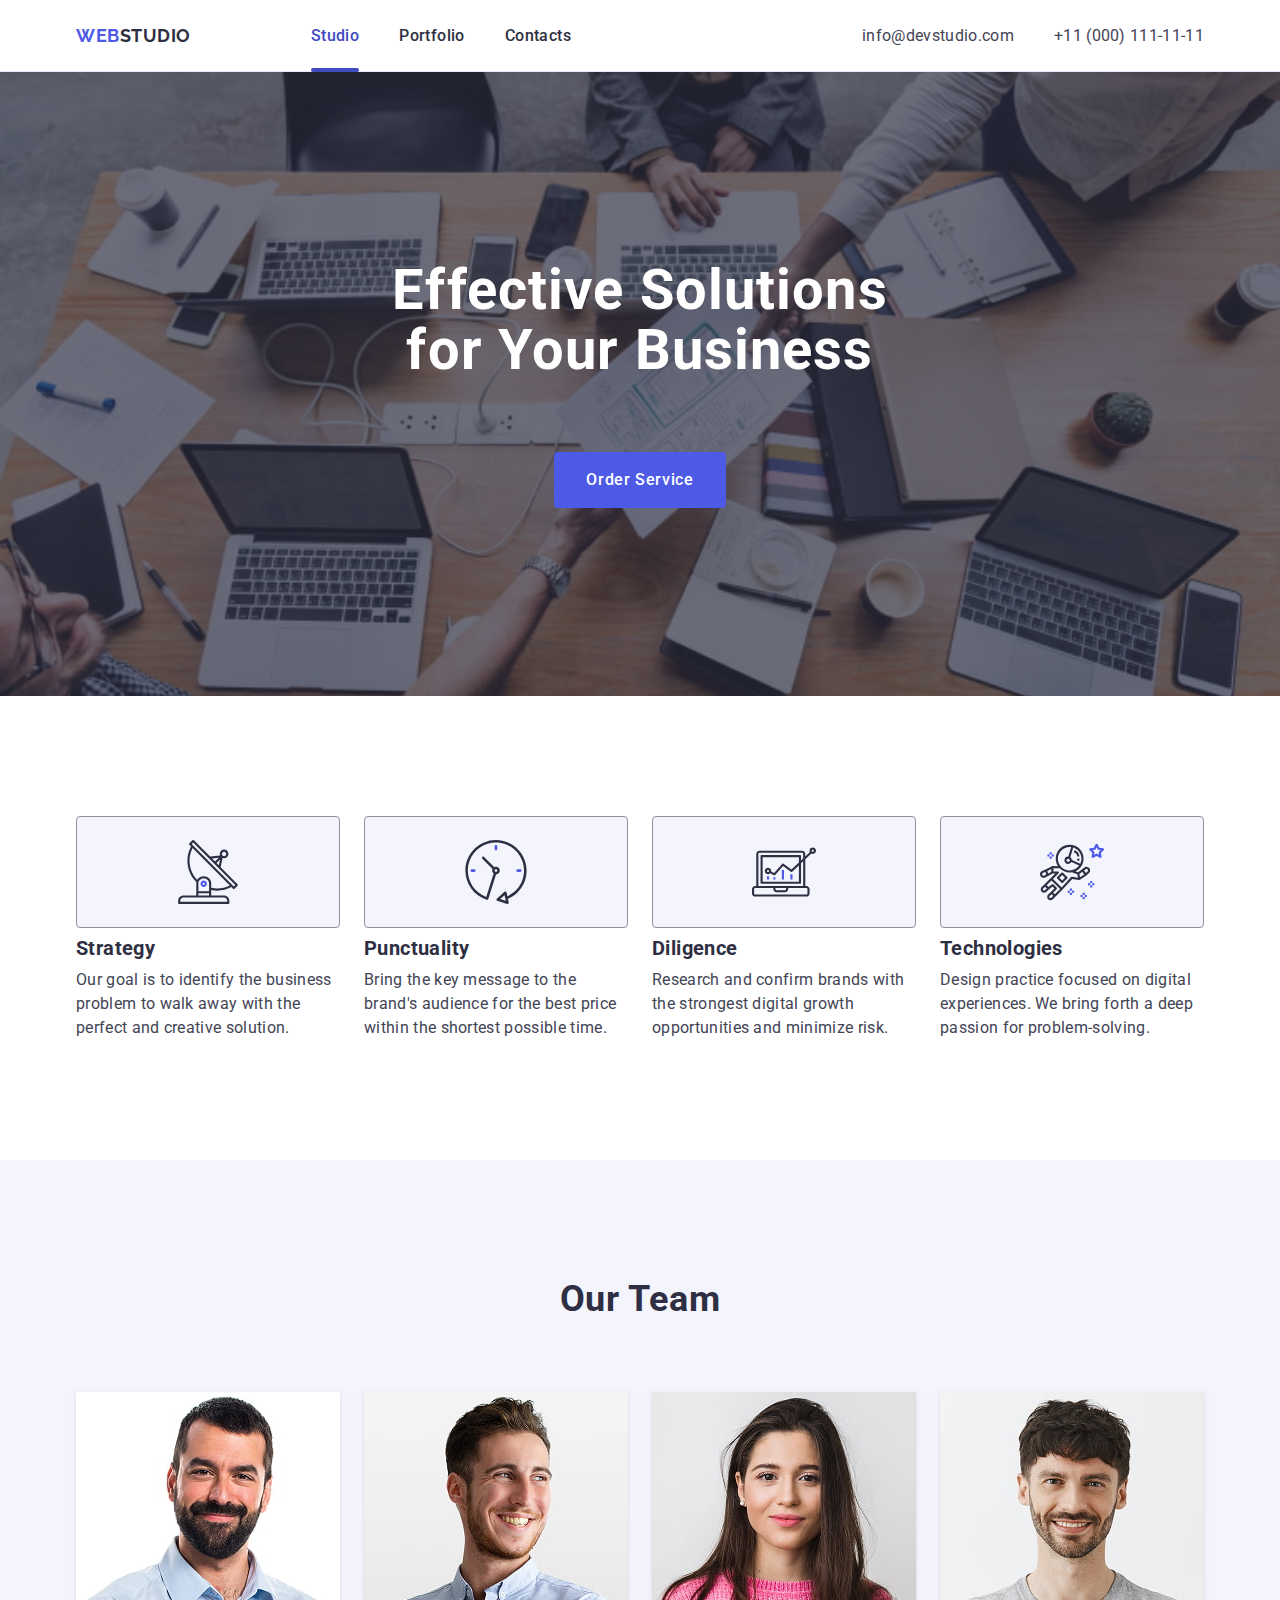
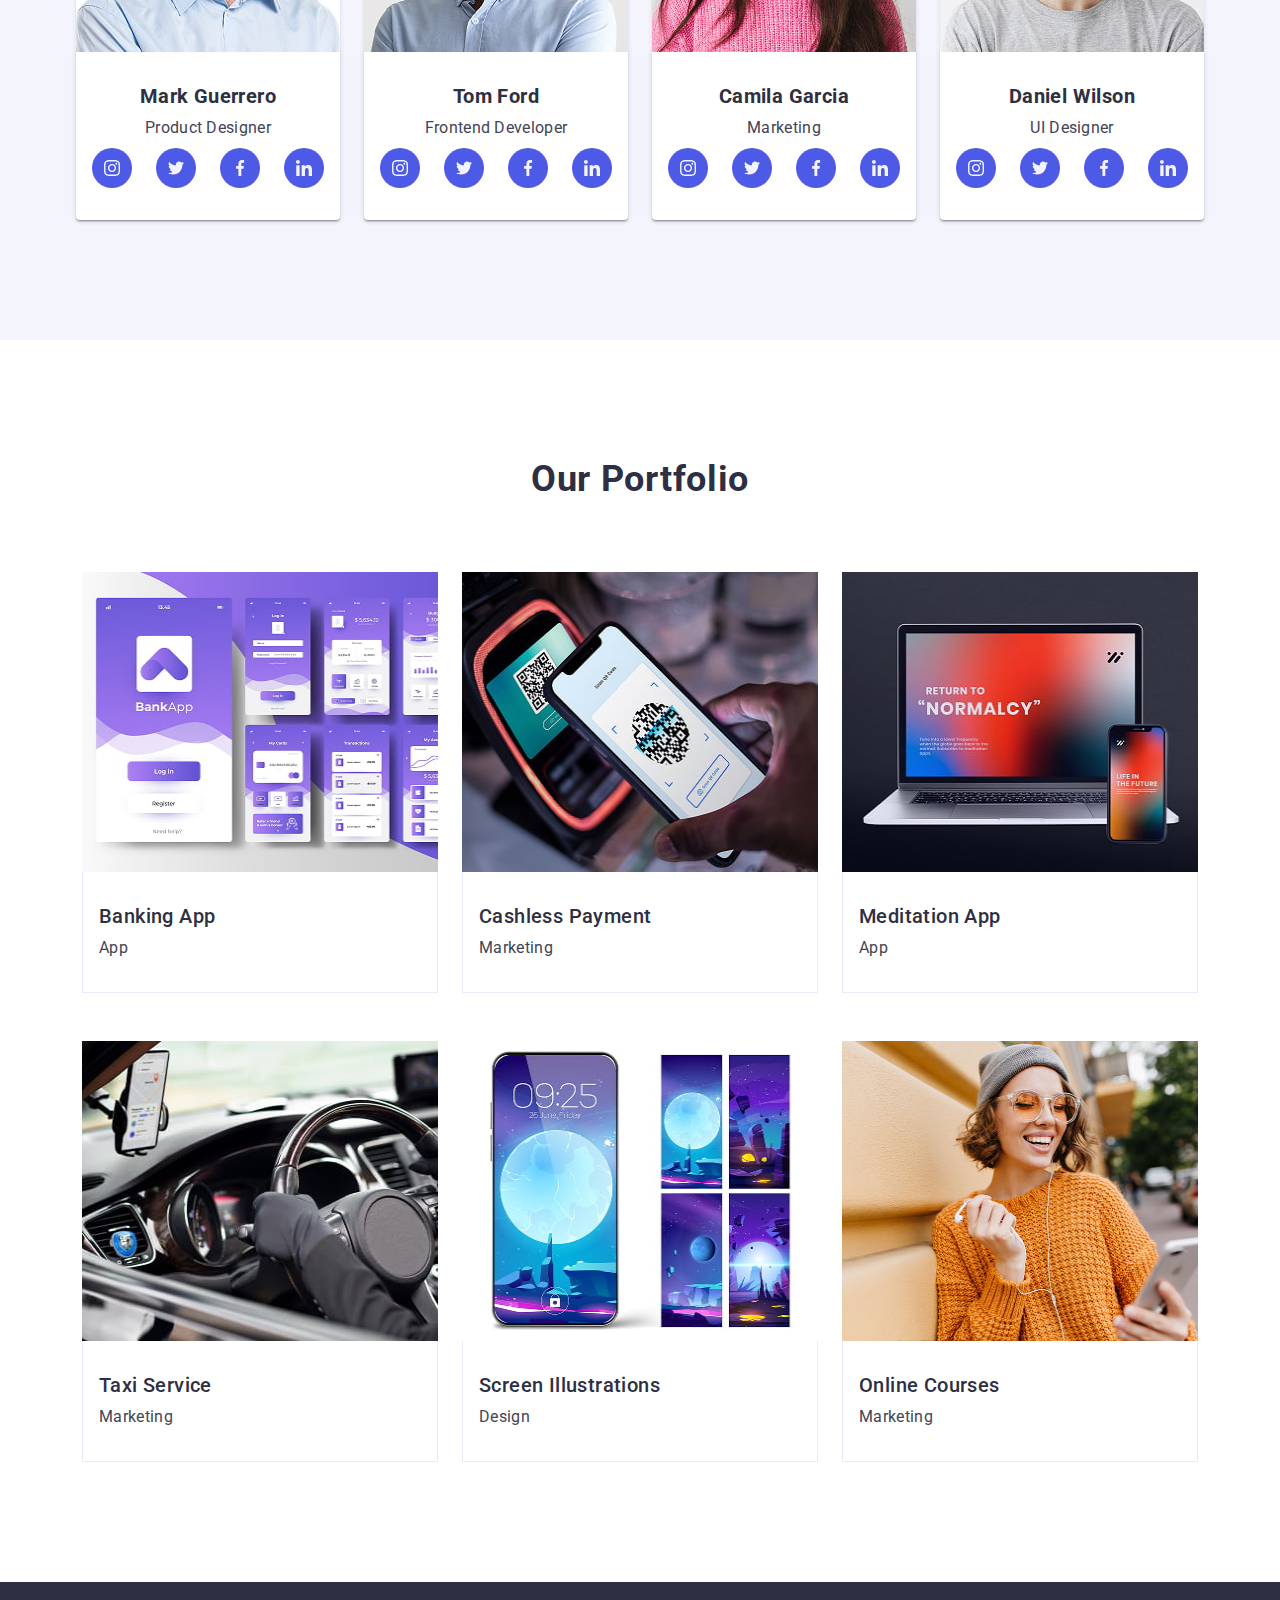
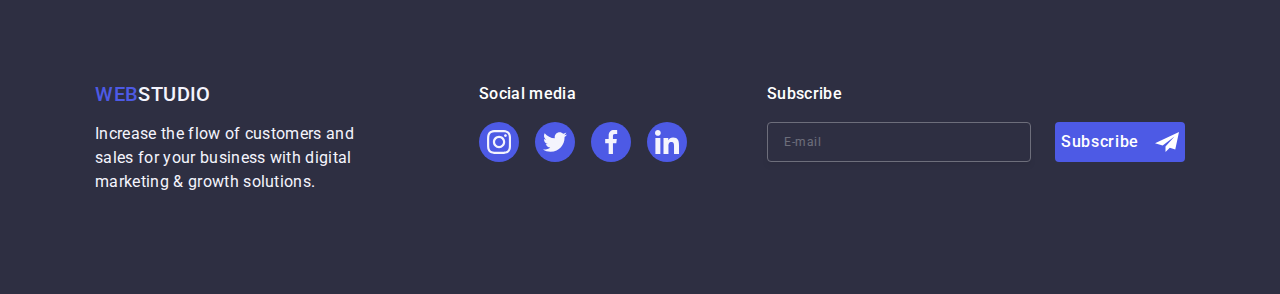
<file: index.html>
<!DOCTYPE html>
<html lang="en">
  <head>
    <meta charset="UTF-8" />
    <meta name="viewport" content="width=device-width, initial-scale=1.0" />
    <title>WEBSTUDIO</title>

    <!--NORMOLIZE CSS CONNECT-->

    <link
      rel="stylesheet"
      href="https://cdnjs.cloudflare.com/ajax/libs/modern-normalize/3.0.1/modern-normalize.min.css"
    />

    <!--GOOGLE FONTS CONNECT-->

    <link rel="preconnect" href="https://fonts.googleapis.com" />
    <link rel="preconnect" href="https://fonts.gstatic.com" crossorigin />
    <link
      rel="stylesheet"
      href="https://fonts.googleapis.com/css2?family=Raleway:wght@700&family=Roboto:wght@400;500;700&display=swap"
    />

    <!--CUSTOM CSS CONNECT-->

    <link rel="stylesheet" href="./css/styles.css" />
  </head>

  <body>
    <!--PAGE HEADER-->

    <header class="header">
      <div class="header-section">
        <div class="container page-header-container">
          <div class="header-wrapper">
            <nav class="page-nav">
              <a class="page-logo" href="./index.html"
                >Web<span class="logo-studio-header">Studio</span></a
              >

              <ul class="menu-nav">
                <li class="menu-nav-item">
                  <a class="menu-nav-link" href="./index.html">Studio</a>
                </li>
                <li class="menu-nav-item">
                  <a class="menu-nav-link" href="">Portfolio</a>
                </li>
                <li class="menu-nav-item">
                  <a class="menu-nav-link" href="">Contacts</a>
                </li>
              </ul>
            </nav>

            <button class="mobile-menu-open-btn" type="button">
              <svg class="mobile-menu-open-btn-icon" width="24" height="24">
                <use href="./images/icons.svg#icon-burger"></use>
              </svg>
            </button>

            <address class="page-address">
              <ul id="contacts" class="contacts-list">
                <li class="contacts-list-item">
                  <a class="contacts-list-link" href="mailto:info@devstudio.com"
                    >info@devstudio.com</a
                  >
                </li>
                <li class="contacts-list-item">
                  <a class="contacts-list-link" href="tel:+110001111111"
                    >+11 (000) 111-11-11</a
                  >
                </li>
              </ul>
            </address>
          </div>
        </div>
      </div>
    </header>

    <main>
      <!--HERO SECTION-->
      <section class="hero-section section">
        <div class="container">
          <div class="hero-section-wrapper">
            <h1 class="hero-section-heading">
              Effective Solutions for Your Business
            </h1>
            <button type="button" class="hero-section-button">
              Order Service
            </button>
          </div>
        </div>
      </section>

      <!--BENEFITS SECTION-->
      <section class="benefits-section section">
        <div class="container">
          <h2 class="benefits-section-heading section-title visually-hidden">
            Our Benefits
          </h2>
          <ul class="benefits-list">
            <li class="benefits-list-item">
              <div class="benefits-item-icon">
                <svg class="benefits-icon" width="64" height="64">
                  <use href="./images/icons/icons.svg#icon-antenna"></use>
                </svg>
              </div>
              <div class="benefits-item-text">
                <h3 class="benefits-item-heading">Strategy</h3>
                <p class="benefits-item-description">
                  Our goal is to identify the business problem to walk away with
                  the perfect and creative solution.
                </p>
              </div>
            </li>

            <li class="benefits-list-item">
              <div class="benefits-item-icon">
                <svg class="benefits-icon" width="64" height="64">
                  <use href="./images/icons/icons.svg#icon-clock"></use>
                </svg>
              </div>
              <div class="benefits-item-text">
                <h3 class="benefits-item-heading">Punctuality</h3>
                <p class="benefits-item-description">
                  Bring the key message to the brand's audience for the best
                  price within the shortest possible time.
                </p>
              </div>
            </li>

            <li class="benefits-list-item">
              <div class="benefits-item-icon">
                <svg class="benefits-icon" width="64" height="64">
                  <use href="./images/icons/icons.svg#icon-diagram"></use>
                </svg>
              </div>
              <div class="benefits-item-text">
                <h3 class="benefits-item-heading">Diligence</h3>
                <p class="benefits-item-description">
                  Research and confirm brands with the strongest digital growth
                  opportunities and minimize risk.
                </p>
              </div>
            </li>

            <li class="benefits-list-item">
              <div class="benefits-item-icon">
                <svg class="benefits-icon" width="64" height="64">
                  <use href="./images/icons/icons.svg#icon-astronaut"></use>
                </svg>
              </div>
              <div class="benefits-item-text">
                <h3 class="benefits-item-heading">Technologies</h3>
                <p class="benefits-item-description">
                  Design practice focused on digital experiences. We bring forth
                  a deep passion for problem-solving.
                </p>
              </div>
            </li>
          </ul>
        </div>
      </section>
      <!--TEAM SECTION-->
      <section class="team-section section">
        <div class="container team-section-container">
          <h2 class="team-section-heading section-title">Our Team</h2>
          <ul class="team-list">
            <li class="team-list-item">
              <img
                class="team-item-img"
                srcset="
                  ./images/team_images/img_1.jpg    1x,
                  ./images/team_images/img_1@2x.jpg 2x
                "
                src="./images/team_images/img_1.jpg"
                alt="Mark Guerrero photo"
                width="264"
                height="260"
              />
              <div class="team-list-item-wrapper">
                <h3 class="team-item-heading">Mark Guerrero</h3>
                <p class="team-item-description">Product Designer</p>

                <ul class="team-list-social">
                  <li class="team-list-social-item">
                    <a class="team-list-social-item-link" href="">
                      <svg
                        class="team-list-social-item-icon"
                        width="16"
                        height="16"
                      >
                        <use href="./images/icons.svg#icon-instagram"></use>
                      </svg>
                    </a>
                  </li>

                  <li class="team-list-social-item">
                    <a class="team-list-social-item-link" href="">
                      <svg
                        class="team-list-social-item-icon"
                        width="16"
                        height="16"
                      >
                        <use href="./images/icons/icons.svg#icon-twitter"></use>
                      </svg>
                    </a>
                  </li>

                  <li class="team-list-social-item">
                    <a class="team-list-social-item-link" href="">
                      <svg
                        class="team-list-social-item-icon"
                        width="16"
                        height="16"
                      >
                        <use
                          href="./images/icons/icons.svg#icon-facebook"
                        ></use>
                      </svg>
                    </a>
                  </li>

                  <li class="team-list-social-item">
                    <a class="team-list-social-item-link" href="">
                      <svg
                        class="team-list-social-item-icon"
                        width="16"
                        height="16"
                      >
                        <use
                          href="./images/icons/icons.svg#icon-linkedin"
                        ></use>
                      </svg>
                    </a>
                  </li>
                </ul>
              </div>
            </li>

            <li class="team-list-item">
              <img
                class="team-item-img"
                srcset="
                  ./images/team_images/img_2.jpg    1x,
                  ./images/team_images/img_2@2x.jpg 2x
                "
                src="./images/team_images/img_2.jpg"
                alt="Tom Ford photo"
                width="264"
                height="260"
              />
              <div class="team-list-item-wrapper">
                <h3 class="team-item-heading">Tom Ford</h3>
                <p class="team-item-description">Frontend Developer</p>
                <ul class="team-list-social">
                  <li class="team-list-social-item">
                    <a class="team-list-social-item-link" href="">
                      <svg
                        class="team-list-social-item-icon"
                        width="16"
                        height="16"
                      >
                        <use
                          href="./images/icons/icons.svg#icon-instagram"
                        ></use>
                      </svg>
                    </a>
                  </li>

                  <li class="team-list-social-item">
                    <a class="team-list-social-item-link" href="">
                      <svg
                        class="team-list-social-item-icon"
                        width="16"
                        height="16"
                      >
                        <use href="./images/icons/icons.svg#icon-twitter"></use>
                      </svg>
                    </a>
                  </li>

                  <li class="team-list-social-item">
                    <a class="team-list-social-item-link" href="">
                      <svg
                        class="team-list-social-item-icon"
                        width="16"
                        height="16"
                      >
                        <use
                          href="./images/icons/icons.svg#icon-facebook"
                        ></use>
                      </svg>
                    </a>
                  </li>

                  <li class="team-list-social-item">
                    <a class="team-list-social-item-link" href="">
                      <svg
                        class="team-list-social-item-icon"
                        width="16"
                        height="16"
                      >
                        <use
                          href="./images/icons/icons.svg#icon-linkedin"
                        ></use>
                      </svg>
                    </a>
                  </li>
                </ul>
              </div>
            </li>
            <li class="team-list-item">
              <img
                class="team-item-img"
                srcset="
                  ./images/team_images/img_3.jpg    1x,
                  ./images/team_images/img_3@2x.jpg 2x
                "
                src="./images/team_images/img_3.jpg"
                alt="Camila Garcia photo"
                width="264"
                height="260"
              />
              <div class="team-list-item-wrapper">
                <h3 class="team-item-heading">Camila Garcia</h3>
                <p class="team-item-description">Marketing</p>
                <ul class="team-list-social">
                  <li class="team-list-social-item">
                    <a class="team-list-social-item-link" href="">
                      <svg
                        class="team-list-social-item-icon"
                        width="16"
                        height="16"
                      >
                        <use
                          href="./images/icons/icons.svg#icon-instagram"
                        ></use>
                      </svg>
                    </a>
                  </li>

                  <li class="team-list-social-item">
                    <a class="team-list-social-item-link" href="">
                      <svg
                        class="team-list-social-item-icon"
                        width="16"
                        height="16"
                      >
                        <use href="./images/icons/icons.svg#icon-twitter"></use>
                      </svg>
                    </a>
                  </li>

                  <li class="team-list-social-item">
                    <a class="team-list-social-item-link" href="">
                      <svg
                        class="team-list-social-item-icon"
                        width="16"
                        height="16"
                      >
                        <use
                          href="./images/icons/icons.svg#icon-facebook"
                        ></use>
                      </svg>
                    </a>
                  </li>

                  <li class="team-list-social-item">
                    <a class="team-list-social-item-link" href="">
                      <svg
                        class="team-list-social-item-icon"
                        width="16"
                        height="16"
                      >
                        <use
                          href="./images/icons/icons.svg#icon-linkedin"
                        ></use>
                      </svg>
                    </a>
                  </li>
                </ul>
              </div>
            </li>
            <li class="team-list-item">
              <img
                class="team-item-img"
                srcset="
                  ./images/team_images/img_4.jpg    1x,
                  ./images/team_images/img_4@2x.jpg 2x
                "
                src="./images/team_images/img_4.jpg"
                alt="Daniel Wilson photo"
                width="264"
                height="260"
              />
              <div class="team-list-item-wrapper">
                <h3 class="team-item-heading">Daniel Wilson</h3>
                <p class="team-item-description">UI Designer</p>
                <ul class="team-list-social">
                  <li class="team-list-social-item">
                    <a class="team-list-social-item-link" href="">
                      <svg
                        class="team-list-social-item-icon"
                        width="16"
                        height="16"
                      >
                        <use
                          href="./images/icons/icons.svg#icon-instagram"
                        ></use>
                      </svg>
                    </a>
                  </li>

                  <li class="team-list-social-item">
                    <a class="team-list-social-item-link" href="">
                      <svg
                        class="team-list-social-item-icon"
                        width="16"
                        height="16"
                      >
                        <use href="./images/icons/icons.svg#icon-twitter"></use>
                      </svg>
                    </a>
                  </li>

                  <li class="team-list-social-item">
                    <a class="team-list-social-item-link" href="">
                      <svg
                        class="team-list-social-item-icon"
                        width="16"
                        height="16"
                      >
                        <use
                          href="./images/icons/icons.svg#icon-facebook"
                        ></use>
                      </svg>
                    </a>
                  </li>

                  <li class="team-list-social-item">
                    <a class="team-list-social-item-link" href="">
                      <svg
                        class="team-list-social-item-icon"
                        width="16"
                        height="16"
                      >
                        <use
                          href="./images/icons/icons.svg#icon-linkedin"
                        ></use>
                      </svg>
                    </a>
                  </li>
                </ul>
              </div>
            </li>
          </ul>
        </div>
      </section>
      <!--PORTFOLIO SECTION-->
      <section class="portfolio-section section">
        <div class="container portfolio-section-container">
          <h2 class="portfolio-section-heading section-title" id="portfolio">
            Our Portfolio
          </h2>
          <ul class="portfolio-list">
            <li class="portfolio-list-item">
              <div class="portfolio-item-overlay-wrapper">
                <picture>
                  <source
                    srcset="
                      ./images/portfolio_images/img_1_desk.jpg    1x,
                      ./images/portfolio_images/img_1_desk@2x.jpg 2x
                    "
                    media="(min-width: 1158px)"
                    width="360"
                    height="300"
                  />
                  <source
                    srcset="
                      ./images/portfolio_images/img_1_tablet.jpg    1x,
                      ./images/portfolio_images/img_1_tablet@2x.jpg 2x
                    "
                    media="(min-width: 768px)"
                    width="356"
                    height="300"
                  />
                  <img
                    class="portfolio-item-img"
                    srcset="./images/portfolio_images/img_1_mobile@2x.jpg 2x"
                    src="./images/portfolio_images/img_1_mobile.jpg"
                    alt="banking app picture"
                    width="288"
                    height="280"
                  />
                </picture>

                <p class="portfolio-item-overlay-discription">
                  14 Stylish and User-Friendly App Design Concepts · Task
                  Manager App · Calorie Tracker App · Exotic Fruit Ecommerce App
                  · Cloud Storage App
                </p>
              </div>

              <div class="portfolio-list-item-wrapper">
                <h3 class="portfolio-item-heading">Banking App</h3>
                <p class="portfolio-item-description">App</p>
              </div>
            </li>
            <li class="portfolio-list-item">
              <div class="portfolio-item-overlay-wrapper">
                <picture>
                  <source
                    srcset="
                      ./images/portfolio_images/img_2_desk.jpg    1x,
                      ./images/portfolio_images/img_2_desk@2x.jpg 2x
                    "
                    media="(min-width: 1158px)"
                    width="360"
                    height="300"
                  />
                  <source
                    srcset="
                      ./images/portfolio_images/img_2_tablet.jpg    1x,
                      ./images/portfolio_images/img_2_tablet@2x.jpg 2x
                    "
                    media="(min-width: 768px)"
                    width="356"
                    height="300"
                  />

                  <img
                    class="portfolio-item-img"
                    srcset="./images/portfolio_images/img_2_mobile@2x.jpg 2x"
                    src="./images/portfolio_images/img_2_mobile.jpg"
                    alt="banking app
                    picture"
                    width="288"
                    height="280"
                  />
                </picture>

                <p class="portfolio-item-overlay-discription">
                  14 Stylish and User-Friendly App Design Concepts · Task
                  Manager App · Calorie Tracker App · Exotic Fruit Ecommerce App
                  · Cloud Storage App
                </p>
              </div>

              <div class="portfolio-list-item-wrapper">
                <h3 class="portfolio-item-heading">Cashless Payment</h3>
                <p class="portfolio-item-description">Marketing</p>
              </div>
            </li>
            <li class="portfolio-list-item">
              <div class="portfolio-item-overlay-wrapper">
                <picture>
                  <source
                    srcset="
                      ./images/portfolio_images/img_3_desk.jpg    1x,
                      ./images/portfolio_images/img_3_desk@2x.jpg 2x
                    "
                    media="(min-width: 1158px)"
                    width="360"
                    height="300"
                  />
                  <source
                    srcset="
                      ./images/portfolio_images/img_3_tablet.jpg    1x,
                      ./images/portfolio_images/img_3_tablet@2x.jpg 2x
                    "
                    media="(min-width: 768px)"
                    width="356"
                    height="300"
                  />
                  <img
                    class="portfolio-item-img"
                    srcset="./images/portfolio_images/img_3_mobile@2x.jpg 2x"
                    src="./images/portfolio_images/img_3_mobile.jpg"
                    alt="banking app
                    picture"
                    width="288"
                    height="280"
                  />
                </picture>

                <p class="portfolio-item-overlay-discription">
                  14 Stylish and User-Friendly App Design Concepts · Task
                  Manager App · Calorie Tracker App · Exotic Fruit Ecommerce App
                  · Cloud Storage App
                </p>
              </div>
              <div class="portfolio-list-item-wrapper">
                <h3 class="portfolio-item-heading">Meditation App</h3>
                <p class="portfolio-item-description">App</p>
              </div>
            </li>
            <li class="portfolio-list-item">
              <div class="portfolio-item-overlay-wrapper">
                <picture>
                  <source
                    srcset="
                      ./images/portfolio_images/img_4_desk.jpg    1x,
                      ./images/portfolio_images/img_4_desk@2x.jpg 2x
                    "
                    media="(min-width: 1158px)"
                    width="360"
                    height="300"
                  />
                  <source
                    srcset="
                      ./images/portfolio_images/img_4_tablet.jpg    1x,
                      ./images/portfolio_images/img_4_tablet@2x.jpg 2x
                    "
                    media="(min-width: 768px)"
                    width="356"
                    height="300"
                  />
                  <img
                    class="portfolio-item-img"
                    srcset="./images/portfolio_images/img_4_mobile@2x.jpg 2x"
                    src="./images/portfolio_images/img_4_mobile.jpg"
                    alt="banking app
                    picture"
                    width="288"
                    height="280"
                  />
                </picture>
                <p class="portfolio-item-overlay-discription">
                  14 Stylish and User-Friendly App Design Concepts · Task
                  Manager App · Calorie Tracker App · Exotic Fruit Ecommerce App
                  · Cloud Storage App
                </p>
              </div>
              <div class="portfolio-list-item-wrapper">
                <h3 class="portfolio-item-heading">Taxi Service</h3>
                <p class="portfolio-item-description">Marketing</p>
              </div>
            </li>
            <li class="portfolio-list-item">
              <div class="portfolio-item-overlay-wrapper">
                <picture>
                  <source
                    srcset="
                      ./images/portfolio_images/img_5_desk.jpg    1x,
                      ./images/portfolio_images/img_5_desk@2x.jpg 2x
                    "
                    media="(min-width: 1158px)"
                    width="360"
                    height="300"
                  />
                  <source
                    srcset="
                      ./images/portfolio_images/img_5_tablet.jpg    1x,
                      ./images/portfolio_images/img_5_tablet@2x.jpg 2x
                    "
                    media="(min-width: 768px)"
                    width="356"
                    height="300"
                  />
                  <img
                    class="portfolio-item-img"
                    srcset="./images/portfolio_images/img_5_mobile@2x.jpg 2x"
                    src="./images/portfolio_images/img_5_mobile.jpg"
                    alt="banking app
                    picture"
                    width="288"
                    height="280"
                  />
                </picture>

                <p class="portfolio-item-overlay-discription">
                  14 Stylish and User-Friendly App Design Concepts · Task
                  Manager App · Calorie Tracker App · Exotic Fruit Ecommerce App
                  · Cloud Storage App
                </p>
              </div>
              <div class="portfolio-list-item-wrapper">
                <h3 class="portfolio-item-heading">Screen Illustrations</h3>
                <p class="portfolio-item-description">Design</p>
              </div>
            </li>
            <li class="portfolio-list-item">
              <div class="portfolio-item-overlay-wrapper">
                <picture>
                  <source
                    srcset="
                      ./images/portfolio_images/img_6_desk.jpg    1x,
                      ./images/portfolio_images/img_6_desk@2x.jpg 2x
                    "
                    media="(min-width: 1158px)"
                    width="360"
                    height="300"
                  />
                  <source
                    srcset="
                      ./images/portfolio_images/img_6_tablet.jpg    1x,
                      ./images/portfolio_images/img_6_tablet@2x.jpg 2x
                    "
                    media="(min-width: 768px)"
                    width="356"
                    height="300"
                  />
                  <img
                    class="portfolio-item-img"
                    srcset="./images/portfolio_images/img_6_mobile@2x.jpg 2x"
                    src="./images/portfolio_images/img_6_mobile.jpg"
                    alt="banking app
                    picture"
                    width="288"
                    height="280"
                  />
                </picture>

                <p class="portfolio-item-overlay-discription">
                  14 Stylish and User-Friendly App Design Concepts · Task
                  Manager App · Calorie Tracker App · Exotic Fruit Ecommerce App
                  · Cloud Storage App
                </p>
              </div>
              <div class="portfolio-list-item-wrapper">
                <h3 class="portfolio-item-heading">Online Courses</h3>
                <p class="portfolio-item-description">Marketing</p>
              </div>
            </li>
          </ul>
        </div>
      </section>
    </main>
    <!--PAGE FOOTER-->
    <footer class="footer-section section">
      <div class="container">
        <div class="footer-wrapper">
          <div class="footer-discription-wrapper">
            <a class="page-logo-footer" href="./index.html"
              >Web<span class="logo-studio-footer">Studio</span></a
            >
            <p class="footer-description">
              Increase the flow of customers and sales for your business with
              digital marketing & growth solutions.
            </p>
          </div>
          <div class="footer-social-wrapper">
            <p class="footer-social-discription">Social media</p>
            <ul class="footer-list-social">
              <li class="footer-list-social-item">
                <a class="footer-list-social-item-link" href="">
                  <svg
                    class="footer-list-social-item-icon"
                    width="24"
                    height="24"
                  >
                    <use href="./images/icons/icons.svg#icon-instagram"></use>
                  </svg>
                </a>
              </li>

              <li class="footer-list-social-item">
                <a class="footer-list-social-item-link" href="">
                  <svg
                    class="footer-list-social-item-icon"
                    width="24"
                    height="24"
                  >
                    <use href="./images/icons/icons.svg#icon-twitter"></use>
                  </svg>
                </a>
              </li>

              <li class="footer-list-social-item">
                <a class="footer-list-social-item-link" href="">
                  <svg
                    class="footer-list-social-item-icon"
                    width="24"
                    height="24"
                  >
                    <use href="./images/icons/icons.svg#icon-facebook"></use>
                  </svg>
                </a>
              </li>

              <li class="footer-list-social-item">
                <a class="footer-list-social-item-link" href="">
                  <svg
                    class="footer-list-social-item-icon"
                    width="24"
                    height="24"
                  >
                    <use href="./images/icons/icons.svg#icon-linkedin"></use>
                  </svg>
                </a>
              </li>
            </ul>
          </div>
          <div class="footer-form-container">
            <p class="footer-form-head-text">Subscribe</p>
            <form class="footer-form">
              <label class="footer-form-label">
                <input
                  class="footer-form-input"
                  name="footer-email"
                  type="email"
                  placeholder="E-mail"
                />
              </label>
              <button class="footer-form-btn" type="submit">
                Subscribe
                <svg class="footer-form-icon" width="24" height="24">
                  <use href="./images/icons.svg#icon-send"></use>
                </svg>
              </button>
            </form>
          </div>
        </div>
      </div>
    </footer>

    <!-- MODAL SECTION -->

    <div class="backdrop">
      <div class="modal-window">
        <button class="modal-close-btn" type="button">
          <svg class="modal-close-icon-btn" width="8" height="8">
            <use href="./images/icons.svg#icon-close"></use>
          </svg>
        </button>
        <p class="modal-window-head-text">
          Leave your contacts and we will call you back
        </p>

        <form class="modal-form">
          <div class="modal-input-wrapper">
            <label class="modal-input-label" for="user-name">Name</label>
            <div class="modal-input-icon-wrapper">
              <input
                class="modal-input"
                type="text"
                id="user-name"
                name="user-name"
              />
              <svg class="modal-input-icon" width="18" height="18">
                <use href="./images/icons.svg#icon-person"></use>
              </svg>
            </div>
          </div>

          <div class="modal-input-wrapper">
            <label class="modal-input-label" for="user-phone">Phone</label>
            <div class="modal-input-icon-wrapper">
              <input
                class="modal-input"
                type="tel"
                id="user-phone"
                name="user-phone"
              />
              <svg class="modal-input-icon" width="18" height="24">
                <use href="./images/icons.svg#icon-phone"></use>
              </svg>
            </div>
          </div>

          <div class="modal-input-wrapper">
            <label class="modal-input-label" for="user-email">Email</label>
            <div class="modal-input-icon-wrapper">
              <input
                class="modal-input"
                type="email"
                id="user-email"
                name="user-email"
              />
              <svg class="modal-input-icon" width="18" height="24">
                <use href="./images/icons.svg#icon-email"></use>
              </svg>
            </div>
          </div>

          <div class="modal-text-area-wrapper">
            <label class="modal-input-label" for="user-comment">Comment</label>
            <textarea
              class="modal-textarea"
              id="user-comment"
              name="user-comment"
              placeholder="Text input"
            ></textarea>
          </div>

          <div class="modal-checkbox-wrapper">
            <input
              class="modal-input-checkbox visually-hidden"
              id="user-privacy"
              type="checkbox"
              value="true"
              name="user-privacy"
            />
            <label class="modal-input-label" for="user-privacy">
              <span class="modal-input-checkbox-custom">
                <svg class="modal-input-icon-checkmark" width="10" height="8">
                  <use href="./images/icons.svg#icon-checkmark"></use>
                </svg>
              </span>
              I accept the terms and conditions of the
              <a class="modal-privacy-link" href="">Privacy Policy</a>
            </label>
          </div>

          <button class="modal-submit-btn" type="submit">Send</button>
        </form>
      </div>
    </div>

    <!-- MOBILE MENU -->
    <div class="mobile-menu">
      <div class="container mobile-menu-container">
        <button class="mobile-menu-close-btn" type="button">
          <svg class="mobile-menu-close-btn-icon" width="8" height="8">
            <use href="./images/icons.svg#icon-close"></use>
          </svg>
        </button>
        <nav class="mobile-page-nav">
          <ul class="menu-nav mobile-menu-nav">
            <li class="menu-nav-item mobile-menu-nav-item">
              <a class="menu-nav-link mobile-menu-nav-link" href="./index.html"
                >Studio</a
              >
            </li>
            <li class="menu-nav-item mobile-menu-nav-item">
              <a class="menu-nav-link mobile-menu-nav-link" href=""
                >Portfolio</a
              >
            </li>
            <li class="menu-nav-item mobile-menu-nav-item">
              <a class="menu-nav-link mobile-menu-nav-link" href="">Contacts</a>
            </li>
          </ul>
        </nav>
        <address class="page-address mobile-page-address">
          <ul class="contacts-list mobile-contacts-list">
            <li class="contacts-list-item mobile-contacts-list-item">
              <a
                class="contacts-list-link mobile-contacts-list-link"
                href="mailto:info@devstudio.com"
                >info@devstudio.com</a
              >
            </li>
            <li class="contacts-list-item mobile-contacts-list-item">
              <a
                class="contacts-list-link mobile-contacts-list-link"
                href="tel:+110001111111"
                >+11 (000) 111-11-11</a
              >
            </li>
          </ul>
        </address>
        <div class="mobile-menu-social-wrapper">
          <ul class="mobile-menu-list-social">
            <li class="mobile-menu-list-social-item">
              <a class="mobile-menu-list-social-item-link" href="">
                <svg
                  class="footer-list-social-item-icon"
                  width="24"
                  height="24"
                >
                  <use href="./images/icons/icons.svg#icon-instagram"></use>
                </svg>
              </a>
            </li>

            <li class="mobile-menu-list-social-item">
              <a class="mobile-menu-list-social-item-link" href="">
                <svg
                  class="mobile-menu-list-social-item-icon"
                  width="24"
                  height="24"
                >
                  <use href="./images/icons/icons.svg#icon-twitter"></use>
                </svg>
              </a>
            </li>

            <li class="mobile-menu-list-social-item">
              <a class="mobile-menu-list-social-item-link" href="">
                <svg
                  class="mobile-menu-list-social-item-icon"
                  width="24"
                  height="24"
                >
                  <use href="./images/icons/icons.svg#icon-facebook"></use>
                </svg>
              </a>
            </li>

            <li class="mobile-menu-list-social-item">
              <a class="mobile-menu-list-social-item-link" href="">
                <svg
                  class="mobile-menu-list-social-item-icon"
                  width="24"
                  height="24"
                >
                  <use href="./images/icons/icons.svg#icon-linkedin"></use>
                </svg>
              </a>
            </li>
          </ul>
        </div>
      </div>
    </div>
  </body>
</html>
</file>
<file: css/styles.css>
@media screen {
    /*=========="DEFAULT" STYLE SET MOBILE==============*/

    *,
    *::before,
    *::after {
        box-sizing: border-box;
    }

    h1,
    h2,
    h3,
    h4,
    h5,
    h6,
    p {
        margin-top: 0;
        margin-bottom: 0;
    }

    ul,
    ol {
        margin-top: 0;
        margin-bottom: 0;
        padding-left: 0;
        list-style-type: none;
    }

    a {
        text-decoration: none;
    }

    button {
        cursor: pointer;
        font-family: inherit;
        color: currentColor;
    }

    input {
        font-family: inherit;
    }

    fieldset {
        padding: 0;
        margin: 0;
        border: none;
    }

    img {
        display: block;
    }

    body {
        Font-family: "Roboto", sans-serif;
        font-weight: 500;
        font-size: 20px;
        line-height: 1.2;
        letter-spacing: 0.02em;
        color: #434455;
        background-color: #ffffff;
    }

    .visually-hidden {
        position: absolute;
        width: 1px;
        height: 1px;
        margin: -1px;
        border: 0;
        padding: 0;
        white-space: nowrap;
        clip-path: inset(100%);
        clip: rect(0 0 0 0);
        overflow: hidden;
    }

    .container {
        max-width: 320px;
        padding-left: 16px;
        padding-right: 16px;
        margin-left: auto;
        margin-right: auto;
        
    }

    

    .section-title{
            font-weight: 700;
            font-size: 36px;
            line-height: 1.11111;
            text-align: center;
            color: #2e2f42;
    }

        .section {
            /* margin-left: 0;
            margin-right: 0; */
            padding-top: 96px;
            padding-bottom: 96px;
        }

            
}
/* /"DEFAULT" STYLE SET MOBILExxxxxxxxxxxxxxxxxxxxxxxxxxxx*/
/*PAGE HEADER STYLE MOBILE*/

.header-section{
    /* margin-left: auto;
    margin-right: auto; */
    margin-top: 16px;
    margin-bottom: 16px;
}

.header-wrapper{
    display: flex;
    justify-content: space-between;
}
.menu-nav{
    display:none;
}

.page-address{
    display:none;
}

.page-logo{
    font-family: "Raleway", sans-serif;
    font-weight: 700;
    font-size: 18px;
    line-height: 1.17;
    letter-spacing: 0.03em;
    text-transform: uppercase;
    color: #4d5ae5;
    margin-bottom: 0;
}

.logo-studio-header {
    font-family: "Raleway", sans-serif;
    font-weight: 700;
    font-size: 18px;
    line-height: 1.16667;
    letter-spacing: 0.03em;
    text-transform: uppercase;
    color: #2e2f42;
}

.mobile-menu {
    opacity: 0;
    pointer-events: none;
}

.mobile-menu.is-open {
    opacity: 1;
    pointer-events: auto;
}
/* /PAGE HEADER  MOBILE xxxxxxxxxxxxxxxxxxxxxxxxxxxxxxxxxxxx*/
/* HERO SECTION MOBILE */

.hero-section {
    padding-top: 72px;
    padding-bottom: 72px;
    margin-left: auto;
    margin-right: auto;
    background-image: linear-gradient(rgba(46, 47, 66, 0.7), rgba(46, 47, 66, 0.7)), url('../images/backgrounds/hero-background-mobile.jpg');
    background-repeat: no-repeat;
    background-position: center;
    background-size: cover;
}

@media screen and (min-resolution: 192dpi) {
    .hero-section{
        background-image: linear-gradient(rgba(46, 47, 66, 0.7), rgba(46, 47, 66, 0.7)), url('../images/backgrounds/hero-background-mobile@2x.jpg');
    }
    
}

.hero-section-wrapper{
    display: flex;
        flex-direction: column;
        margin-left: auto;
        margin-right: auto;
        align-items: center;
        row-gap: 72px;
}


.hero-section-heading {
    font-weight: 700;
    font-size: 36px;
    line-height: 1.11111;
    letter-spacing: 0.02em;
    max-width: 496px;
    text-align: center;
    color: #fff;
}

.hero-section-button {
    font-family: "Roboto", sans-serif;
    font-weight: 500;
    font-size: 16px;
    line-height: 1.5;
    letter-spacing: 0.04em;
    color: #fff;
    padding: 16px 32px;
    border-radius: 4px;
    min-width: 169px;
    height: 56px;
    border: none;
    background: #4d5ae5;
    transition: background-color 250ms cubic-bezier(0.4, 0, 0.2, 1);
}

.hero-section-button:hover,
.hero-section-button:focus {
    background-color: #404BBF;
}

/* /HERO SECTION MOBILE xxxxxxxxxxxxxxxxxxxxxxxxxxxxxxxxxxxx */
/* BENEFITS SECTION MOBILE*/

/* .benefits-section {
    margin-left: auto;
    margin-right: auto;
} */

.benefits-list {
    display: flex;
    flex-direction: column;
    gap: 72px;
}

.benefits-item-icon {
    display: none;
    max-width: 264px;
    height: 112px;
    background-color: #f4f4fd;
    border-radius: 4px;
    border: 1px solid #8e8f99;
    margin-bottom: 8px;
    align-items: center;
    justify-content: center;
}

.benefits-item-heading {
    font-size: 36px;
    line-height: 1.11111;
    margin-bottom: 8px;
    color: #2e2f42;
    text-align: center;
}

.benefits-item-description {
    font-family: "Roboto", sans-serif;
    font-weight: 400;
    font-size: 16px;
    line-height: 1.5;
    letter-spacing: 0.02em;
    color: #434455;
    text-align: left;
}
/* /BENEFITS SECTION MOBILE xxxxxxxxxxxxxxxxxxxxxxxxxxxxxxxx*/
/* TEAM SECTION MOBILE */

.team-section{
    /* margin-left: auto;
    margin-right: auto;
    align-items: center; */
    background: #f4f4fd;
}


.team-section-heading {
    font-family: "Roboto", sans-serif;
    font-weight: 700;
    font-size: 36px;
    line-height: 1.11;
    letter-spacing: 0.02em;
    text-align: center;
    color: #2e2f42;
    text-transform: capitalize;
    margin-bottom: 72px;
}

.team-list {
    display: flex;
    flex-direction: column;
    row-gap: 72px;
    justify-content: center;
    align-items: center;
}

.team-list-item-wrapper {
    display: flex;
    flex-direction: column;
    max-width: 767px;
    padding: 32px 0;
    border-radius: 0 0 4px 4px;
    background: #fff;
}

.team-list-item {
    width: 264px;
    border-radius: 0px 0px 4px 4px;
    box-shadow: 0px 1px 6px rgba(46, 47, 66, 0.08),
        0px 1px 1px rgba(46, 47, 66, 0.16),
        0px 2px 1px rgba(46, 47, 66, 0.08);

}

.team-item-heading {
    font-size: 20px;
    line-height: 1.2;
    letter-spacing: 0.02em;
    text-align: center;
    color: #2e2f42;
    margin-bottom: 8px;
}

.team-item-description {
    font-weight: 400;
    font-size: 16px;
    line-height: 1.5;
    letter-spacing: 0.02em;
    text-align: center;
    margin-bottom: 8px;
}

.team-list-social {
    display: flex;
    display: column;
    gap: 24px;
    justify-content: center;
    align-items: center;
}

.team-list-social-item-link {
    display: flex;
    justify-content: center;
    align-items: center;
    width: 40px;
    height: 40px;
    border-radius: 50%;
    background-color: #4d5ae5;
    transition: background-color 250ms cubic-bezier(0.4, 0, 0.2, 1);
}

.team-list-social-item-link:hover,
.team-list-social-item-link:focus {
    background-color: #404bbf;
}

.team-list-social-item-icon {
    fill: #f4f4fd;
}
/*  /TEAM SECTION MOBILE xxxxxxxxxxxxxxxxxxxxxxxxxxxxxxxxxxxxxxxxxxxxxxxxxxxxxxxxxxxxxxxx */
/*PORTFOLIO SECTION MOBILE*/



.portfolio-section-heading {
    font-family: "Roboto", sans-serif;
    font-weight: 700;
    font-size: 36px;
    line-height: 1.11;
    letter-spacing: 0.02em;
    text-align: center;
    color: #2e2f42;
    text-transform: capitalize;
    margin-bottom: 72px;
}

.portfolio-list {

    display: flex;
    flex-direction: column;
    column-gap: 24px;
    row-gap: 48px;
}

.portfolio-list-item {
    transition: box-shadow 250ms cubic-bezier(0.4, 0, 0.2, 1);
}

.portfolio-list-item:hover {
    box-shadow: 0px 1px 6px rgba(46, 47, 66, 0.08),
        0px 1px 1px rgba(46, 47, 66, 0.16),
        0px 2px 1px rgba(46, 47, 66, 0.08);
}

.portfolio-item-overlay-wrapper {
    position: relative;
    overflow: hidden;
}

.portfolio-item-overlay-discription {
    position: absolute;
    top: 0;
    left: 0;
    width: 100%;
    height: 100%;
    overflow: auto;
    background-color: #4d5ae5;
    font-family: "Roboto", sans-serif;
    font-weight: 400;
    font-size: 16px;
    line-height: 1.5;
    letter-spacing: 0.02em;
    color: #f4f4fd;
    padding: 40px 32px;
    transform: translateY(100%);
    transition: transform 250ms cubic-bezier(0.4, 0, 0.2, 1);
}

.portfolio-list-item:hover .portfolio-item-overlay-discription {
    transform: translateY(0%);
}


.portfolio-list-item-wrapper {
    padding: 32px 16px;
    border-right: 1px solid #e7e9fc;
    border-bottom: 1px solid #e7e9fc;
    border-left: 1px solid #e7e9fc;
}

.portfolio-item-heading {
    font-weight: 500;
    font-size: 20px;
    line-height: 1.2;
    letter-spacing: 0.02em;
    color: #2e2f42;
    margin-bottom: 8px;
}

.portfolio-item-description {
    font-weight: 400;
    font-size: 16px;
    line-height: 1.5;
    letter-spacing: 0.02em;
}

/* /PORTFOLIO SECTION MOBILE xxxxxxxxxxxxxxxxxxxxxxxxxxxxxxxxx*/
/*FOOTER SECTION MOBILE*/


.footer-section{
    /* margin-left: auto;
    margin-right: auto;
    align-items: center; */
    background-color: #2e2f42;
}


.footer-wrapper {
    display: flex;
    flex-direction: row;
    flex-wrap: wrap;
    justify-content: center;
    row-gap: 72px;
    column-gap: 24px;
}

.footer-form {
    display: flex;
    flex-direction: row;
    flex-wrap: wrap;
    align-items: center;
    gap: 24px;
    justify-content: center;
}

.footer-social-wrapper {
    display: flex;
    flex-direction: column;
    row-gap: 16px;
}


.footer-form-btn {
    max-width: 165px;
    height: 40px;
    display: flex;
    align-items: center;
    justify-content: center;
    font-family: "Roboto", sans-serif;
    font-size: 16px;
    font-weight: 500;
    line-height: 1.5;
    letter-spacing: 0.04em;
    color: #ffffff;
    cursor: pointer;
    background-color: #4D5AE5;
    border: none;
    border-radius: 4px;
}

.footer-form-head-text {
    display: flex;
    justify-content: center;
    margin-bottom: 16px;
    font-size: 16px;
    line-height: 1.5;
    letter-spacing: 0.02em;
    color: #ffffff;
    text-align: center;
}


.footer-form-input {
    
    min-width: 288px;
    height: 40px;
    border: 1px solid #ffffff;
    background-color: transparent;
    font-size: 12px;
    line-height: 2;
    letter-spacing: 0.04em;
    padding-left: 16px;
    box-shadow: 0px 4px 4px rgba(0, 0, 0, 0.15);
    border-radius: 4px;
    color: #ffffff;
    opacity: 0.3;
}


.footer-social-discription {
    display: flex;
    font-family: "Roboto", sans-serif;
    font-weight: 500;
    font-size: 16px;
    line-height: 1.5;
    letter-spacing: 0.02em;
    color: #fff;
    justify-content: center;
}

.page-logo-footer {
    display: flex;
    margin-bottom: 16px;
    text-transform: uppercase;
    color: #4d5ae5;
    text-align: center;
    justify-content: center;
    align-items: baseline;
}

.logo-studio-footer {
    color: #f4f4fd;
    line-height: 1.17;
    display: inline-block;
    text-transform: uppercase;
    text-align: center;
}

.footer-description {
    font-family: "Roboto", sans-serif;
    font-weight: 400;
    font-size: 16px;
    line-height: 1.5;
    letter-spacing: 0.02em;
    color: #F4F4FD;
    max-width: 264px;
    margin-top: 16px;
}


.footer-list-social {
    display: flex;
    gap: 16px;
    justify-content: center;
    align-items: center;
}

.footer-list-social-item-link {
    display: flex;
    justify-content: center;
    align-items: center;
    width: 40px;
    height: 40px;
    border-radius: 50%;
    background-color: #4d5ae5;
    transition: background-color 250ms cubic-bezier(0.4, 0, 0.2, 1);
}

.footer-list-social-item-link:hover,
.footer-list-social-item-link:focus {
    background-color: #31d0aa;
}

.footer-list-social-item-icon {
    fill: #f4f4fd;
}




.footer-form-input::placeholder {
    color: #ffffff;
}

.footer-form-icon {
    margin-left: 16px;
}

/* /FOOTER SECTION MOBILE xxxxxxxxxxxxxxxxxxxx*/
/* MODAL STYLE MOBILE*/
.backdrop {
    position: fixed;
    top: 0;
    left: 0;
    z-index: 9999;
    width: 100%;
    height: 100%;
    background: rgba(46, 47, 66, 0.4);
    opacity: 0;
    pointer-events: none;
    transition: opacity 250ms cubic-bezier(0.4, 0, 0.2, 1), visibility 250ms cubic-bezier(0.4, 0, 0.2, 1);
}

.backdrop.is-open {
    opacity: 1;
    pointer-events: auto;
}

.modal-window {
    position: absolute;
    top: 50%;
    left: 50%;
    transform: translate(-50%, -50%);
    width: 288px;
    min-height: 623px;
    padding: 72px 16px 16px 24px;
    box-shadow: 0px 1px 1px rgba(0, 0, 0, 0.14),
        0px 1px 3px rgba(0, 0, 0, 0.12),
        0px 2px 1px rgba(0, 0, 0, 0.2);
    border-radius: 4px;
    background: #fcfcfc;
    transition: transform 250ms cubic-bezier(0.4, 0, 0.2, 1);
}

.modal-close-btn {
    position: absolute;
    top: 24px;
    right: 24px;
    width: 24px;
    height: 24px;
    line-height: 0;
    border-radius: 50%;
    display: flex;
    align-items: center;
    justify-content: center;
    background-color: #e7e9fc;
    border: 1px solid rgba(0, 0, 0, 0.1);
    padding: 0;
    cursor: pointer;
    transition: background-color 250ms cubic-bezier(0.4, 0, 0.2, 1), border 250ms cubic-bezier(0.4, 0, 0.2, 1);
}

.modal-close-btn:hover,
.modal-close-btn:focus {
    background-color: #404bbf;
    border: none;
}

.modal-close-icon-btn {
    transition: fill 250ms cubic-bezier(0.4, 0, 0.2, 1);
}

.modal-close-btn:hover .modal-close-icon-btn,
.modal-close-btn:focus .modal-close-icon-btn {
    fill: #ffffff;
}

.modal-window-head-text {
    font-family: "Roboto", sans-serif;
        font-weight: 500;
        font-size: 16px;
        line-height: 1.5;
        letter-spacing: 0.02em;
        text-align: center;
        color: #2e2f42;
}


.modal-input-wrapper {
    margin-bottom: 8px;
}

.modal-input-label {
    display: block;
    font-size: 12px;
    line-height: 1.17;
    letter-spacing: 0.04em;
    color: #8e8f99;
    margin-bottom: 4px;
}

.modal-input-icon-wrapper {
    position: relative;
}

.modal-input {
    width: 100%;
    height: 40px;
    border: 1px solid rgba(46, 47, 66, 0.4);
    border-radius: 4px;
    background-color: transparent;
    padding-left: 38px;
    outline: transparent;
    transition: border-color 250ms cubic-bezier(0.4, 0, 0.2, 1);
}

.modal-input:focus {
    border-color: #4D5AE5;
}

.modal-input-icon {
    position: absolute;
    left: 16px;
    top: 50%;
    transform: translateY(-50%);
    transition: fill 250ms cubic-bezier(0.4, 0, 0.2, 1);

}

.modal-input:focus+.modal-input-icon {
    fill: #4D5AE5;
}

.modal-text-area-wrapper {
    margin-bottom: 16px;
}

.modal-textarea {
    width: 100%;
    height: 120px;
    font-size: 12px;
    line-height: 1.17;
    letter-spacing: 0.04em;
    color: rgba(46, 47, 66, 0.4);
    border: 1px solid rgba(46, 47, 66, 0.4);
    border-radius: 4px;
    background-color: transparent;
    padding: 8px 16px;
    outline: transparent;
    resize: none;
    transition: border-color 250ms cubic-bezier(0.4, 0, 0.2, 1);
}

.modal-textarea:focus {
    border-color: #4D5AE5;
}

.modal-checkbox-wrapper {
    margin-bottom: 24px;
}

.modal-input-checkbox-custom {
    width: 16px;
    height: 16px;
    border: 1px solid rgba(46, 47, 66, 0.4);
    border-radius: 2px;
    transition: background-color 250ms cubic-bezier(0.4, 0, 0.2, 1), border 250ms cubic-bezier(0.4, 0, 0.2, 1), fill 250ms cubic-bezier(0.4, 0, 0.2, 1);
    display: inline-flex;
    align-items: center;
    justify-content: center;
    fill: transparent;
}

.modal-input-icon-checkmark {
    fill: transparent;
    transition: fill;
}

.modal-input-checkbox:checked+.modal-input-label .modal-input-checkbox-custom {
    background-color: #404bbf;
    border: none;
    fill: #F4F4FD;
}

.modal-privacy-link {
    color: #4d5ae5;
}

.modal-submit-btn {
    display: block;
    min-width: 169px;
    height: 56px;
    font-family: "Roboto", sans-serif;
    font-size: 16px;
    font-weight: 500;
    line-height: 1.5;
    letter-spacing: 0.04em;
    color: #ffffff;
    cursor: pointer;
    border: none;
    margin-left: auto;
    margin-right: auto;
    box-shadow: 0 4px 4px 0 rgba(0, 0, 0, 0.15);
    background: #4d5ae5;
    transition: background-color 250ms cubic-bezier(0.4, 0, 0.2, 1);
    border-radius: 4px;
}

.modal-submit-btn:hover {
    background: #404bbf;
}


/* /MODAL STYLE MOBILE xxxxxxxxxxxxxxxxxx */

/* @media screen and (max-width:767px){ */

.mobile-menu-open-btn {
    background-color: transparent;
    border: none;
    padding: 0;
    line-height: 0;
}

.mobile-menu-open-btn-icon {
    fill: #2f2f37;
}


@media screen and (min-width: 768px){

.mobile-menu{
    display:none;
}

.mobile-menu.is-open{
    display: none;
}

.mobile-menu-open-btn{
    display: none;
}

.container {
    max-width: 768px;
    /* padding-top: 0px;
    padding-bottom: 0px; */
}

/*==========/"DEFAULT" STYLE SET TABLET==============*/
/*===========PAGE HEADER STYLE TABLET==============*/


.header-section {
    margin-top: 0;
    margin-bottom: 0;
}


.page-nav {
    display: flex;
    align-items: center;
    justify-content: space-between;
    gap:120px;
}



.menu-nav {
    display: flex;
    align-items: center;
    gap: 40px;
    position: relative;
}

.menu-nav-item {
    position: relative;
}

.menu-nav-link {
    position: relative;
    font-size: 16px;
    line-height: 1.5;
    color: #2e2f42;
    display: block;
    padding-top: 24px;
    padding-bottom: 24px;
    transition: color 250ms cubic-bezier(0.4, 0, 0.2, 1);
}

.menu-nav-item:first-child .menu-nav-link::after {
    content: '';
    width: 100%;
    position: absolute;
    left: 0;
    bottom: -1px;
    height: 4px;
    border-radius: 2px;
    background-color: #404bbf;
}

.menu-nav-item:first-child .menu-nav-link {
    color: #404bbf;
}

.page-address {
    font-style: normal;
    display:flex
}

.contacts-list {
    display: flex;
    flex-direction: column;
    text-align: center;
    justify-content: center;
}

.contacts-list-link {
    font-family: "Roboto", sans-serif;
    font-weight: 400;
    font-size: 12px;
    line-height: 1.16667;
    letter-spacing: 0.04em;
    color: #434455;
    transition: color 250ms cubic-bezier(0.4, 0, 0.2, 1);
}

.menu-nav-link:hover,
.menu-nav-link:focus,
.contacts-list-link:hover,
.contacts-list-link:focus {
color: #404bbf;
}

/*===========/PAGE HEADER STYLE TABLET==============*/
/* /HERO SECTION TABLET*/

.hero-section {
    max-width: 1158px;
    padding-top: 112px;
    padding-bottom: 112px;
    background-image: linear-gradient(rgba(46, 47, 66, 0.7), rgba(46, 47, 66, 0.7)), url('../images/backgrounds/hero-background-tablet.jpg');
}

@media screen and (min-resolution: 192dpi) {

.hero-section{
    background-image: linear-gradient(rgba(46, 47, 66, 0.7), rgba(46, 47, 66, 0.7)), url('../images/backgrounds/hero-background-tablet@2x.jpg');
    }
}

.hero-section-heading {
    font-size: 56px;
    line-height: 1.07143;
}
/* /HERO SECTION TABLET xxxxxxxxxxxxxxxxxxxxxxxxxxxxxxxxxxxx */
/* BENEFITS SECTION TABLET*/


/* .benefits-section{
    max-width: 1157px;
} */


.benefits-list {
flex-direction: row;
flex-wrap: wrap;
column-gap: 24px;
text-align: center;
}

.benefits-list-item{
    max-width: calc((100% - 24px) / 2);
}

.benefits-item-heading {
    text-align: left;
}


/* /BENEFITS SECTION TABLET xxxxxxxxxxxxxxxxxxxxxxxxxxxxxxxx*/

/* TEAM SECTION TABLET */

.team-list {
    flex-direction: row;
    flex-wrap: wrap;
    row-gap: 64px;
    column-gap: 24px;
}

.team-list-item-wrapper {
    min-width: 264px;
    border-radius: 0 0 4px 4px;
    background: #fff;
    box-shadow: 0 2px 1px 0 rgba(46, 47, 66, 0.08), 0 1px 1px 0 rgba(46, 47, 66, 0.16), 0 1px 6px 0 rgba(46, 47, 66, 0.08);
}

/*  /TEAM SECTION TABLET xxxxxxxxxxxxxxxxxxxxxxxxxxxxxxxxxxxxxxxxxxxxxxxxxxxxxxxxxxxxxxxxx */
/*PORTFOLIO SECTION TABLET*/



.portfolio-list {
    flex-direction: row;
    flex-wrap: wrap;
    justify-content: center;
    align-items: center;
}

.portfolio-item-img {
    max-width: 356px;
    max-height: 300px;
}

/* /PORTFOLIO SECTION TABLET xxxxxxxxxxxxxxxxxxxxxxxxxxxxxxxxx*/
/*FOOTER SECTION TABLET*/

.footer-wrapper {
    justify-content: flex-start;
    padding-left: 108px;
    padding-right: 108px;
}

.footer-form-head-text {
    justify-content: flex-start;
}

.footer-form-input {
    min-width: 264px;
}

.footer-social-discription {
    justify-content: flex-start;
}

.page-logo-footer {
    justify-content: flex-start;
}

/* /FOOTER SECTION TABLET xxxxxxxxxxxxxxxxxxxx*/
/* MODAL STYLE TABLET */

.backdrop.is-open {
    opacity: 1;
    pointer-events: auto;
}

.modal-window {
    position: absolute;
    top: 50%;
    left: 50%;
    transform: translate(-50%, -50%);
    width: 408px;
    min-height: 584px;
    padding: 72px 24px 24px 24px;
}
}
/* /MODAL STYLE TABLET xxxxxxxxxxxxxxxxxx */

@media screen and (min-width: 1158px){

    /*=========="DEFAULT" STYLE SET DESKTOP==============*/

.container{
    max-width: 1158px;
    padding-left: 15px;
    padding-right: 15px;
}

.section{
    padding-top: 120px;
    padding-bottom: 120px;
}
    /*==========/"DEFAULT" STYLE SET DESKTOP==============*/


    /*===========PAGE HEADER STYLE DESKTOP==============*/

/* .header-section {
    max-width: 1158px;
    
} */

.header{
/* max-width: 1158px;
margin-left: auto;
margin-right: auto; */

border-bottom: 1px solid #e7e9fc;
    box-shadow: 0px 2px 1px rgba(46, 47, 66, 0.08),
        0px 1px 1px rgba(46, 47, 66, 0.16),
        0px 1px 6px rgba(46, 47, 66, 0.08);
    ;
}

.menu-nav-link {
    padding-bottom: 23px;
}

.menu-nav-item:first-child .menu-nav-link::after {
    content: '';
    width: 100%;
    position: absolute;
    left: 0;
    bottom: -1px;
    height: 4px;
    border-radius: 2px;
    background-color: #404bbf;
}

.contacts-list {
    flex-direction: row;
    align-items: center;
    gap: 40px
}


.contacts-list-link {
    /* font-weight: 400; */
    font-size: 16px;
    line-height: 1.5;
    letter-spacing: 0.02em;
    font-style: normal;
    /* color: #434455; */
    display: block;
    padding-top: 24px;
    padding-bottom: 23px;
}



    /*PAGE HEADER STYLE DESKTOP xxxxxxxx*/
/* HERO SECTION DESKTOP*/

@media screen and (min-resolution: 192dpi) {
    .hero-section{
        background-image: linear-gradient(rgba(46, 47, 66, 0.7), rgba(46, 47, 66, 0.7)), url('../images/backgrounds/hero-background-desk@2x.jpg');
    }
}

.hero-section{
    max-width: 1440px;
    padding-top: 188px;
    padding-bottom: 188px;
}

.hero-section-heading {
    font-size: 56px;
    line-height: 1.07143;
}

/* /HERO SECTION DESKTOP xxxxxxxxxxxxxxxxxxxxxxxxxxxxxxxxxxxx */
/*BENEFITS SECTION DESKTOPxxxxxxxxxxxxxxxxxxxxxxxxxxxxxxxxxx*/

.benefits-list{
    flex-wrap:nowrap;
    justify-content: center;
}

.benefits-item-icon {
    display: flex;
    width: 264px;
    height: 112px;
    background-color: #f4f4fd;
    border-radius: 4px;
    border: 1px solid #8e8f99;
    margin-bottom: 8px;
    align-items: center;
    justify-content: center;
}

.benefits-item-heading {
    font-size: 20px;
    line-height: 1.2;
    margin-bottom: 8px;
    color: #2e2f42;
    text-align: left;
}

/* /BENEFITS SECTION DESKTOP xxxxxxxxxxxxxxxxxxxxxxxxxxxxxxxx*/
/* TEAM SECTION DESKTOP */

.team-list {
    flex-direction: row;
    flex-wrap: nowrap;
}

/* .team-section{
    max-width: 1440px;
} */

/*  /TEAM SECTION DESKTOP xxxxxxxxxxxxxxxxxxxxxxxxxxxxxxxxxxxxxxxxxxxxxxxxxxxxxxxxxxxxxxxxx */
/*PORTFOLIO SECTION DESKTOP*/

.portfolio-section .container {
    padding-left: 15px;
    padding-right: 15px;
}


/* /PORTFOLIO DESKTOP TABLET xxxxxxxxxxxxxxxxxxxxxxxxxxxxxxxxx*/

/*FOOTER SECTION DESKTOP*/

.footer-section{
    padding-top: 100px;
    padding-bottom: 100px;
}

.footer-wrapper {
    justify-content: center;
    flex-wrap: nowrap;
    column-gap: 0px; 
    padding-left: 0;
    padding-right: 0;
}

.footer-discription-wrapper{
    margin-right:120px;
}

.footer-social-wrapper{
margin-right: 80px;
}
.footer-form {
    flex-wrap: nowrap;
}

.footer-form-head-text {
    justify-content: flex-start;
}

.footer-form-input {
    min-width: 264px;
}

.footer-social-discription {
    justify-content: flex-start;
}

.page-logo-footer {
    justify-content: flex-start;
}

/* /FOOTER SECTION DESKTOP xxxxxxxxxxxxxxxxxxxx*/



/* MODAL STYLE DESKTOP*/

.backdrop.is-open {
    opacity: 1;
    pointer-events: auto;
}

.modal-window {
    position: absolute;
    top: 50%;
    left: 50%;
    transform: translate(-50%, -50%);
    width: 408px;
    min-height: 584px;
    padding: 72px 24px 24px 24px;
}
/* /MODAL STYLE DESKTOP xxxxxxxxxxxxxxxxxx */
}
/* MENU STYLE MOBILE */

.mobile-menu {
    position: fixed;
    top: 0;
    left: 0;
    width: 100%;
    height: 100%;
    z-index: 99999;
    background: #fff;
    opacity: 0;
    pointer-events: none;
    transition: opacity 250ms cubic-bezier(0.4, 0, 0.2, 1), visibility 250ms cubic-bezier(0.4, 0, 0.2, 1);
}

.mobile-menu-container {
    position: relative;
    height: 100%;
    padding-top: 72px;
}

.mobile-menu-close-btn {
    position: absolute;
    top: 24px;
    right: 24px;
    width: 24px;
    height: 24px;
    line-height: 0;
    border-radius: 50%;
    display: flex;
    align-items: center;
    justify-content: center;
    background-color: transparent;
    border: 1px solid rgba(0, 0, 0, 0.1);
    padding: 0;
    cursor: pointer;
}

.mobile-menu-nav {
    display: flex;
    flex-direction: column;
    gap: 40px;
    margin-bottom: 168px;
}

.mobile-menu-nav-item {

    font-weight: 700;
    font-size: 36px;
    line-height: 1.11111;
    letter-spacing: 0.02em;

}

.mobile-menu-nav-item:first-child .mobile-menu-nav-link {
    color: #404bbf;
}

.mobile-menu-nav-link {
    color: #2e2f42;
}

.mobile-page-address {
    display: flex;
    margin-bottom: 40px;
}

.mobile-contacts-list {
    display: flex;
    flex-direction: column-reverse;
    gap: 24px;
}

.mobile-page-address {
    font-style: normal;
}

.mobile-contacts-list-link {
    font-family: "Roboto", sans-serif;
    font-weight: 500;
    font-size: 20px;
    line-height: 1.2;
    letter-spacing: 0.02em;
    color: #4d5ae5;
}

.mobile-contacts-list-item:first-child .mobile-contacts-list-link {
    
    color: #434455;
}

.mobile-menu-list-social {
    display: flex;
    gap: 40px;
    justify-content: flex-start;
    align-items: center;
}

.mobile-menu-list-social-item-link {
    display: flex;
    justify-content: center;
    align-items: center;
    width: 40px;
    height: 40px;
    border-radius: 50%;
    background-color: #4d5ae5;
    transition: background-color 250ms cubic-bezier(0.4, 0, 0.2, 1);
}

.mobile-menu-social-item-link:hover,
.mobile-menu-social-item-link:focus {
    background-color: #31d0aa;
}

.mobile-menu-list-social-item-icon {
    fill: #f4f4fd;
}
/* /MENU STYLE MOBILExxxxxxxxxxxxxxxxxxxxxxxxxxxxxxxxxxx */
</file>
